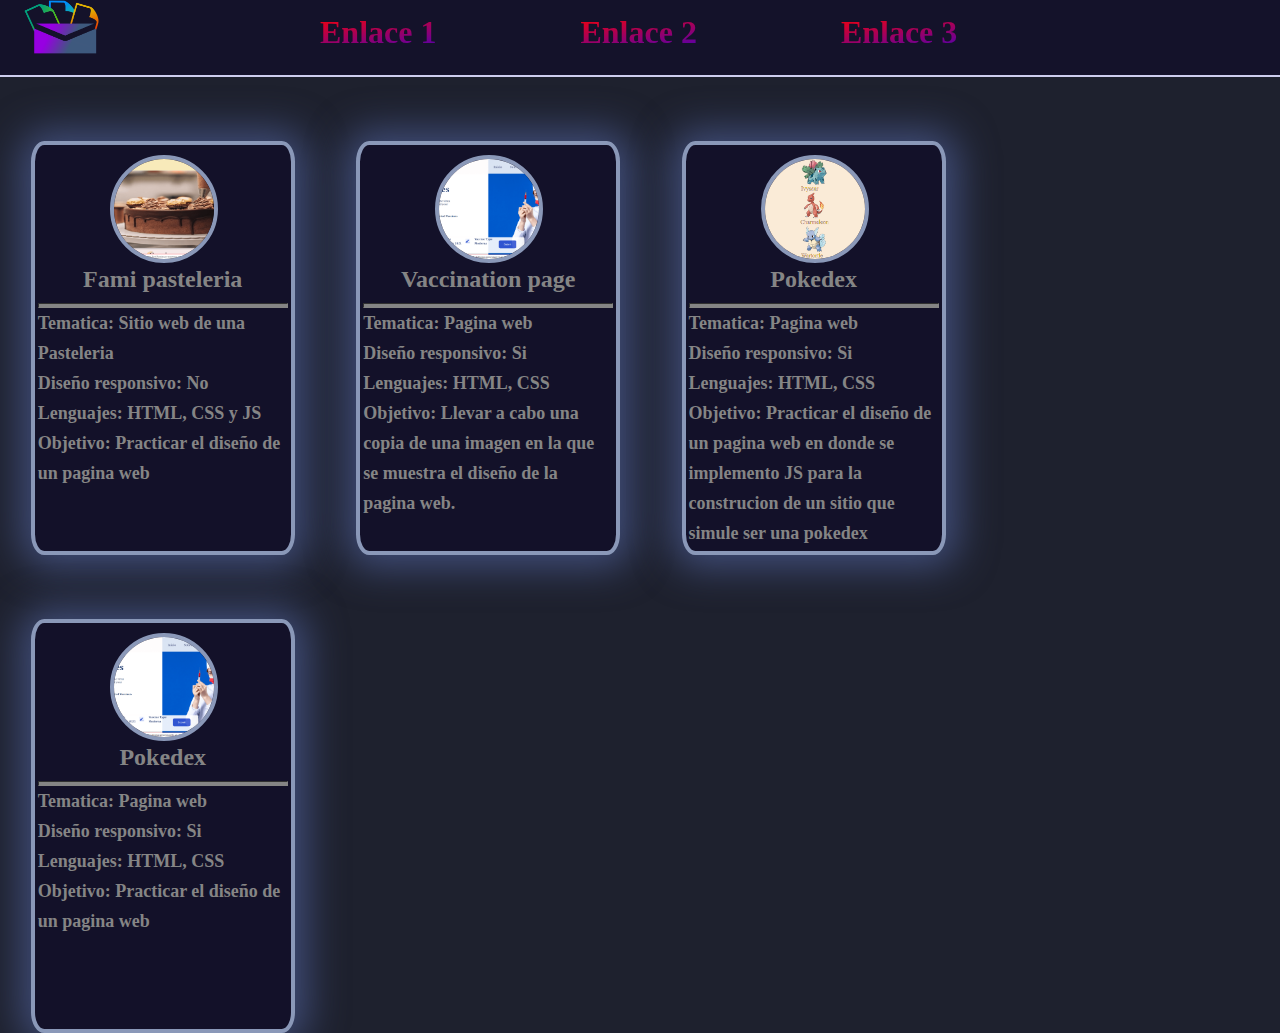
<file: index.html>
<html lang="en">

<head>
    <meta charset="UTF-8">
    <meta http-equiv="X-UA-Compatible" content="IE=edge">
    <meta name="viewport" content="width=device-width, initial-scale=1.0">
    <title>Portafolio personal</title>
    <link rel="stylesheet" href="css/css.css">
    <link rel="shortcut icon" href="img/portafolio.ico" type="image/x-icon">
    <link rel="stylesheet" href="https://fonts.googleapis.com/css2?family=Montserrat:wght@100&display=swap" type="te/css">
</head>

<body>
    <div class="menu-container">
        <div class="logo">
        <img src="img/portafolio.svg" alt="Logotipo del portafolio" class="img-logo">
        </div>
        <div class="menu">
        <ul>
            <li>enlace 1</li>
            <li>enlace 2</li>
            <li>enlace 3</li>
        </ul>
        </div>
            
    </div>
    <div class="main-container">
            <div class="card" id="1" onClick="reply_click(this.id)" onmouseover="getid(this);">
                <div class="div-card">
                    <img src="img/pasteleria.png" alt="Pagina web" class="img-card" id="img1">
                    <h4>Fami pasteleria</h4>
                    <hr class="hrcard" id="hr1">
                    <p>Tematica: Sitio web de una Pasteleria</p>
                    <p>Diseño responsivo: No</p>
                    <p>Lenguajes: HTML, CSS y JS </p>
                    <p>Objetivo: Practicar el diseño de un pagina web</p>
                </div>
            </div>
            <div class="card" id="2" onClick="reply_click(this.id)" onmouseover="getid(this);">
                <div class="div-card">
                    <img src="img/vaccination.png" alt="Pagina web" class="img-card" id="img2">
                    <h4>Vaccination page</h4>
                    <hr class="hrcard" id="hr2">
                    <p>Tematica: Pagina web </p>
                    <p>Diseño responsivo: Si</p>
                    <p>Lenguajes: HTML, CSS</p>
                    <p>Objetivo: Llevar a cabo una copia de una imagen en la que se muestra el diseño de la pagina web.</p>
                </div>
            </div>
            <div class="card" id="3" onClick="reply_click(this.id)" onmouseover="getid(this);">
                <div class="div-card">
                    <img src="img/pokedex.png" alt="Pagina web" class="img-card" id="img3">
                    <h4>Pokedex</h4>
                    <hr class="hrcard" id="hr3">
                    <p>Tematica: Pagina web</p>
                    <p>Diseño responsivo: Si</p>
                    <p>Lenguajes: HTML, CSS</p>
                    <p>Objetivo: Practicar el diseño de un pagina web en donde se implemento JS para la construcion de un sitio que simule ser una pokedex</p>
                </div>
            </div>
            <div class="card" id="4" onClick="reply_click(this.id)" onmouseover="getid(this);">
                <div class="div-card">
                    <img src="img/vaccination.png" alt="Pagina web" class="img-card" id="img4">
                    <h4>Pokedex</h4>
                    <hr class="hrcard" id="hr4">
                    <p>Tematica: Pagina web</p>
                    <p>Diseño responsivo: Si</p>
                    <p>Lenguajes: HTML, CSS</p>
                    <p>Objetivo: Practicar el diseño de un pagina web</p>
                </div>
            </div>
    </div>
</body>
<script src="js/script.js"></script>
<script src="https://ajax.googleapis.com/ajax/libs/jquery/3.6.0/jquery.min.js"></script>
</html>
</file>
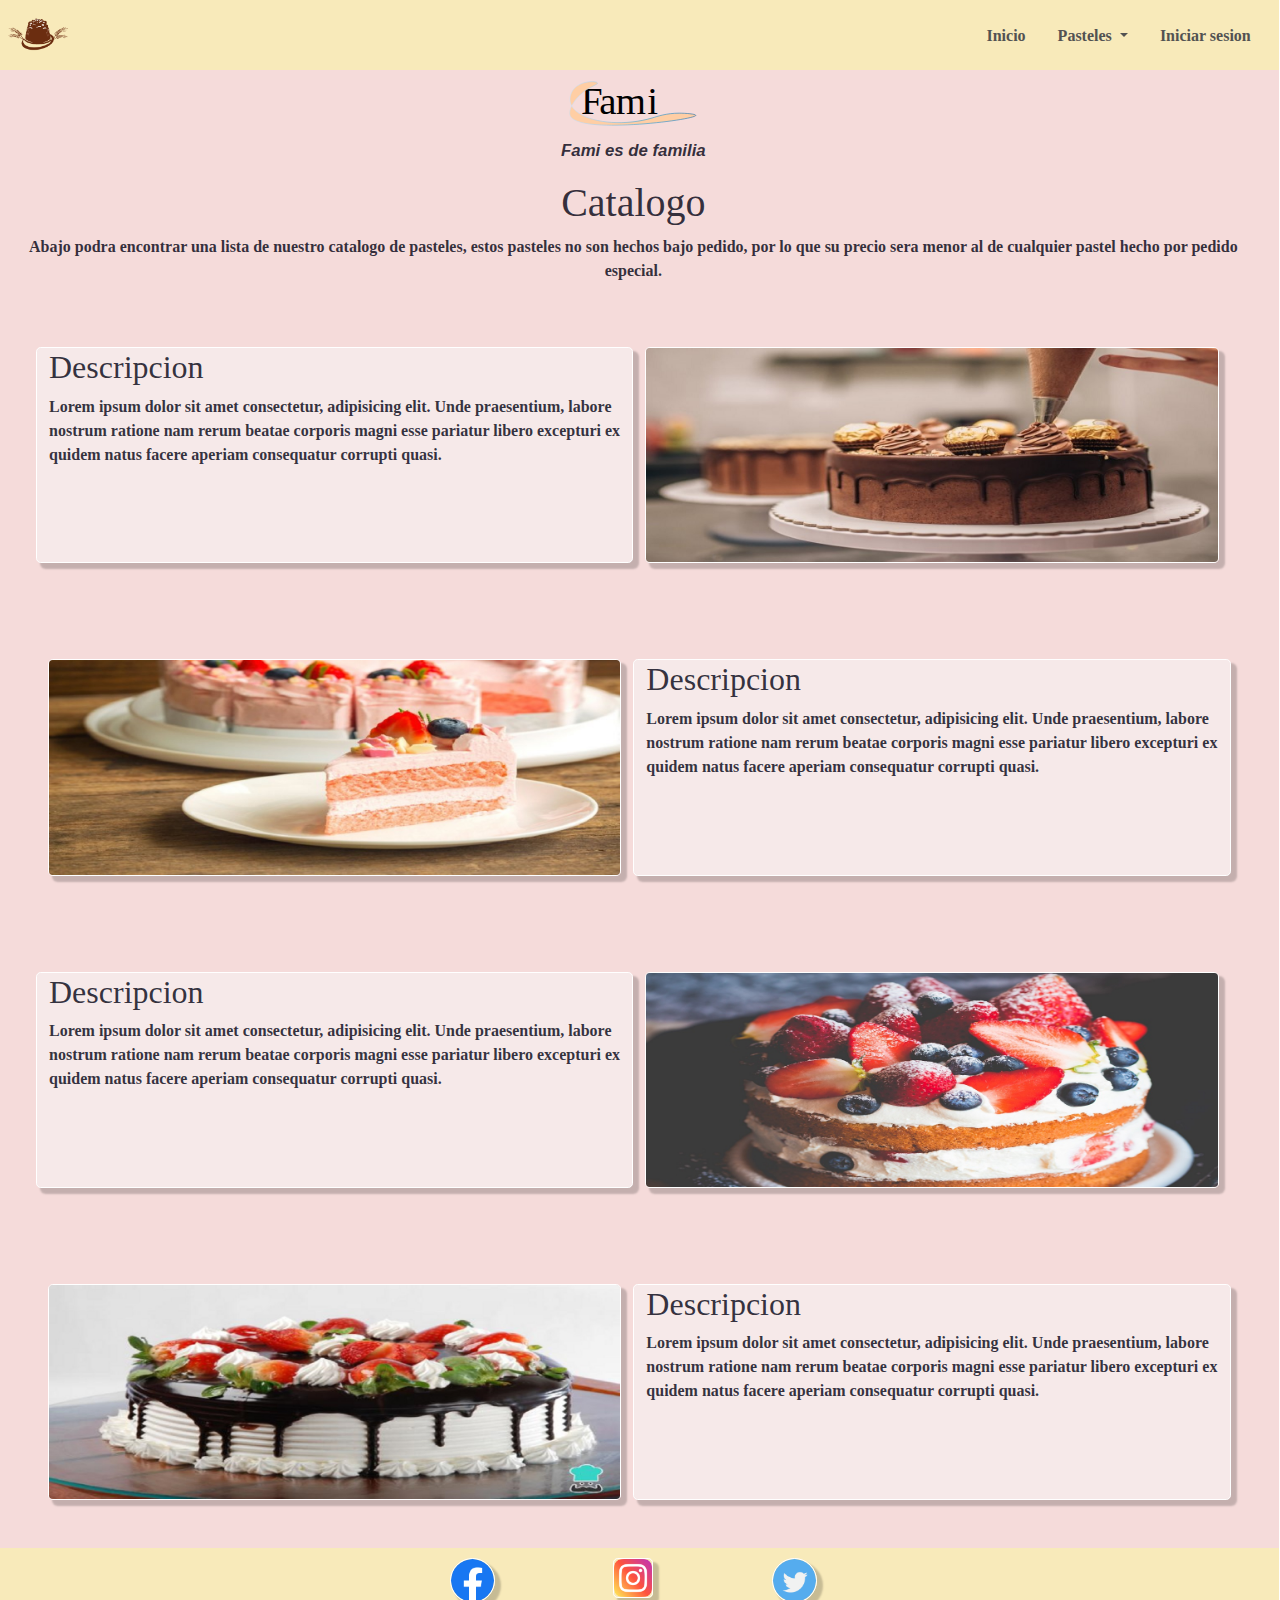
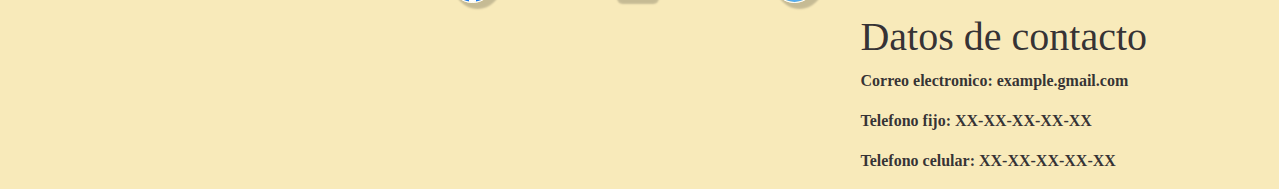
<file: catalogo.html>
<html lang="en">

<head>
    <meta charset="UTF-8">
    <meta http-equiv="X-UA-Compatible" content="IE=edge">
    <meta name="viewport" content="width=device-width, initial-scale=1.0">
    <link href="css/bootstrap.min.css" rel="stylesheet" />
    <link rel="icon" href="imagenes/logo pasteleria.svg">
    <script type="text/javascript" src="js/bootstrap.bundle.min.js"></script>
    <title>Pasteleria Fami</title>
</head>

<body class="bg-famibody">

    <div class="row bg-fami">
        <!--Menu de navegacion-->
        <div class="col-12">
            <a class="navbar-brand" href="index.html">
                <img class="my-2 ms-2" src="imagenes/logo pasteleria.svg" alt="Logo de Pasteleria Fami" width="60" height="54">
            </a>
            <div class="lifami nav-link ps-3 pt-3 my-2"><a href="#">Iniciar sesion</a></div>
            <div class="lifami nav-link ps-3 pt-3 my-2">
                <a class="dropdown-toggle" id="navbarDropdown" role="button" data-bs-toggle="dropdown" aria-expanded="false">
                Pasteles
                </a>
                <ul class="dropdown-menu border-0 bg-fami border-1" aria-labelledby="navbarDropdown">
                    <li class="bg-fami" style="width: 300px;">
                        <li><a class="dropdown-item bg-fami" href="catalogo.html">Catalogo</a></li>
                        <li><a class="dropdown-item bg-fami" href="pedidos especiales.html">Pedidos especiales</a></li>
                    </li>
                </ul>
            </div>
            <div class="lifami nav-link ps-3 pt-3 my-2"><a href="index.html">Inicio</a></div>
        </div>
    </div>
    <!--Fin del menu de navegacion-->

    <div class="row bg-famibody">
        <div class="col-12 text-center">
            <img src="imagenes/fami.svg" alt="Fami logo" width="130" height="68">
            <p class="pfami">Fami es de familia</p>
            <h1>Catalogo</h1>
            <p class="text-center">Abajo podra encontrar una lista de nuestro catalogo de pasteles, estos pasteles no son hechos bajo pedido, por lo que su precio sera menor al de cualquier pastel hecho por pedido especial.</p>
        </div>
    </div>
    <div class="row px-5 py-5 bg-famibody">
        <div class="col-6 bg-famibodyimg border border-1 border-white rounded-3">
            <h2>Descripcion</h2>
            <p>Lorem ipsum dolor sit amet consectetur, adipisicing elit. Unde praesentium, labore nostrum ratione nam rerum beatae corporis magni esse pariatur libero excepturi ex quidem natus facere aperiam consequatur corrupti quasi.</p>
        </div>
        <div class="col-6">
            <img class="img-fluidcol border border-1 border-white rounded-3" src="imagenes/pastel de chocolate.jpg" alt="Pastel de chocolate">
        </div>
    </div>

    <div class="row bg-famibody py-5 px-5">
        <div class="col-6">
            <img class="img-fluidcol border border-1 border-white rounded-3" src="imagenes/pastel de fresas.jpg" alt="Pastel de chocolate">
        </div>
        <div class="col-6 bg-famibodyimg border border-1 border-white rounded-3">
            <h2>Descripcion</h2>
            <p>Lorem ipsum dolor sit amet consectetur, adipisicing elit. Unde praesentium, labore nostrum ratione nam rerum beatae corporis magni esse pariatur libero excepturi ex quidem natus facere aperiam consequatur corrupti quasi.</p>
        </div>
    </div>

    <div class="row px-5 py-5 bg-famibody">
        <div class="col-6 bg-famibodyimg border border-1 border-white rounded-3">
            <h2>Descripcion</h2>
            <p>Lorem ipsum dolor sit amet consectetur, adipisicing elit. Unde praesentium, labore nostrum ratione nam rerum beatae corporis magni esse pariatur libero excepturi ex quidem natus facere aperiam consequatur corrupti quasi.</p>
        </div>
        <div class="col-6">
            <img class="img-fluidcol border border-1 border-white rounded-3" src="imagenes/pastel de frutas.jpg" alt="Pastel de chocolate">
        </div>
    </div>

    <div class="row bg-famibody py-5 px-5">
        <div class="col-6">
            <img class="img-fluidcol border border-1 border-white rounded-3" src="imagenes/pastel de vainilla.jpg" alt="Pastel de chocolate">
        </div>
        <div class="col-6 bg-famibodyimg border border-1 border-white rounded-3">
            <h2>Descripcion</h2>
            <p>Lorem ipsum dolor sit amet consectetur, adipisicing elit. Unde praesentium, labore nostrum ratione nam rerum beatae corporis magni esse pariatur libero excepturi ex quidem natus facere aperiam consequatur corrupti quasi.</p>
        </div>
    </div>

    <!--Pie de pagina-->
    <div class="row bg-fami">
        <div class="col-4">
        </div>
        <div class="col-1">
            <a href="https://www.facebook.com" target="_blank">
                <img class="img-centro border border-1 border-white rounded-circle" src="imagenes/facebook.png" alt="Logotipo de facebook" width="40" height="40">
            </a>
        </div>
        <div class="col-2">
            <a href="https://www.instagram.com" target="_blank">
                <img class="img-centro border border-1 border-white rounded-3" src="imagenes/instagram.png" alt="Logotipo de facebook" width="40" height="40">
            </a>
        </div>
        <div class="col-1">
            <a href="https://www.twitter.com" target="_blank">
                <img class="img-centro border border-1 border-white rounded-circle" src="imagenes/twitter.png" alt="Logotipo de facebook" width="40" height="40">
            </a>
        </div>
        <div class="col-4">
        </div>
    </div>
    <div class="row bg-fami">
        <div class="col-8"></div>
        <div class="col-4">
            <h1>Datos de contacto</h1>
            <p>Correo electronico: example.gmail.com</p>
            <p>Telefono fijo: XX-XX-XX-XX-XX</p>
            <p>Telefono celular: XX-XX-XX-XX-XX</p>
        </div>
    </div>
</body>

</html>
</file>
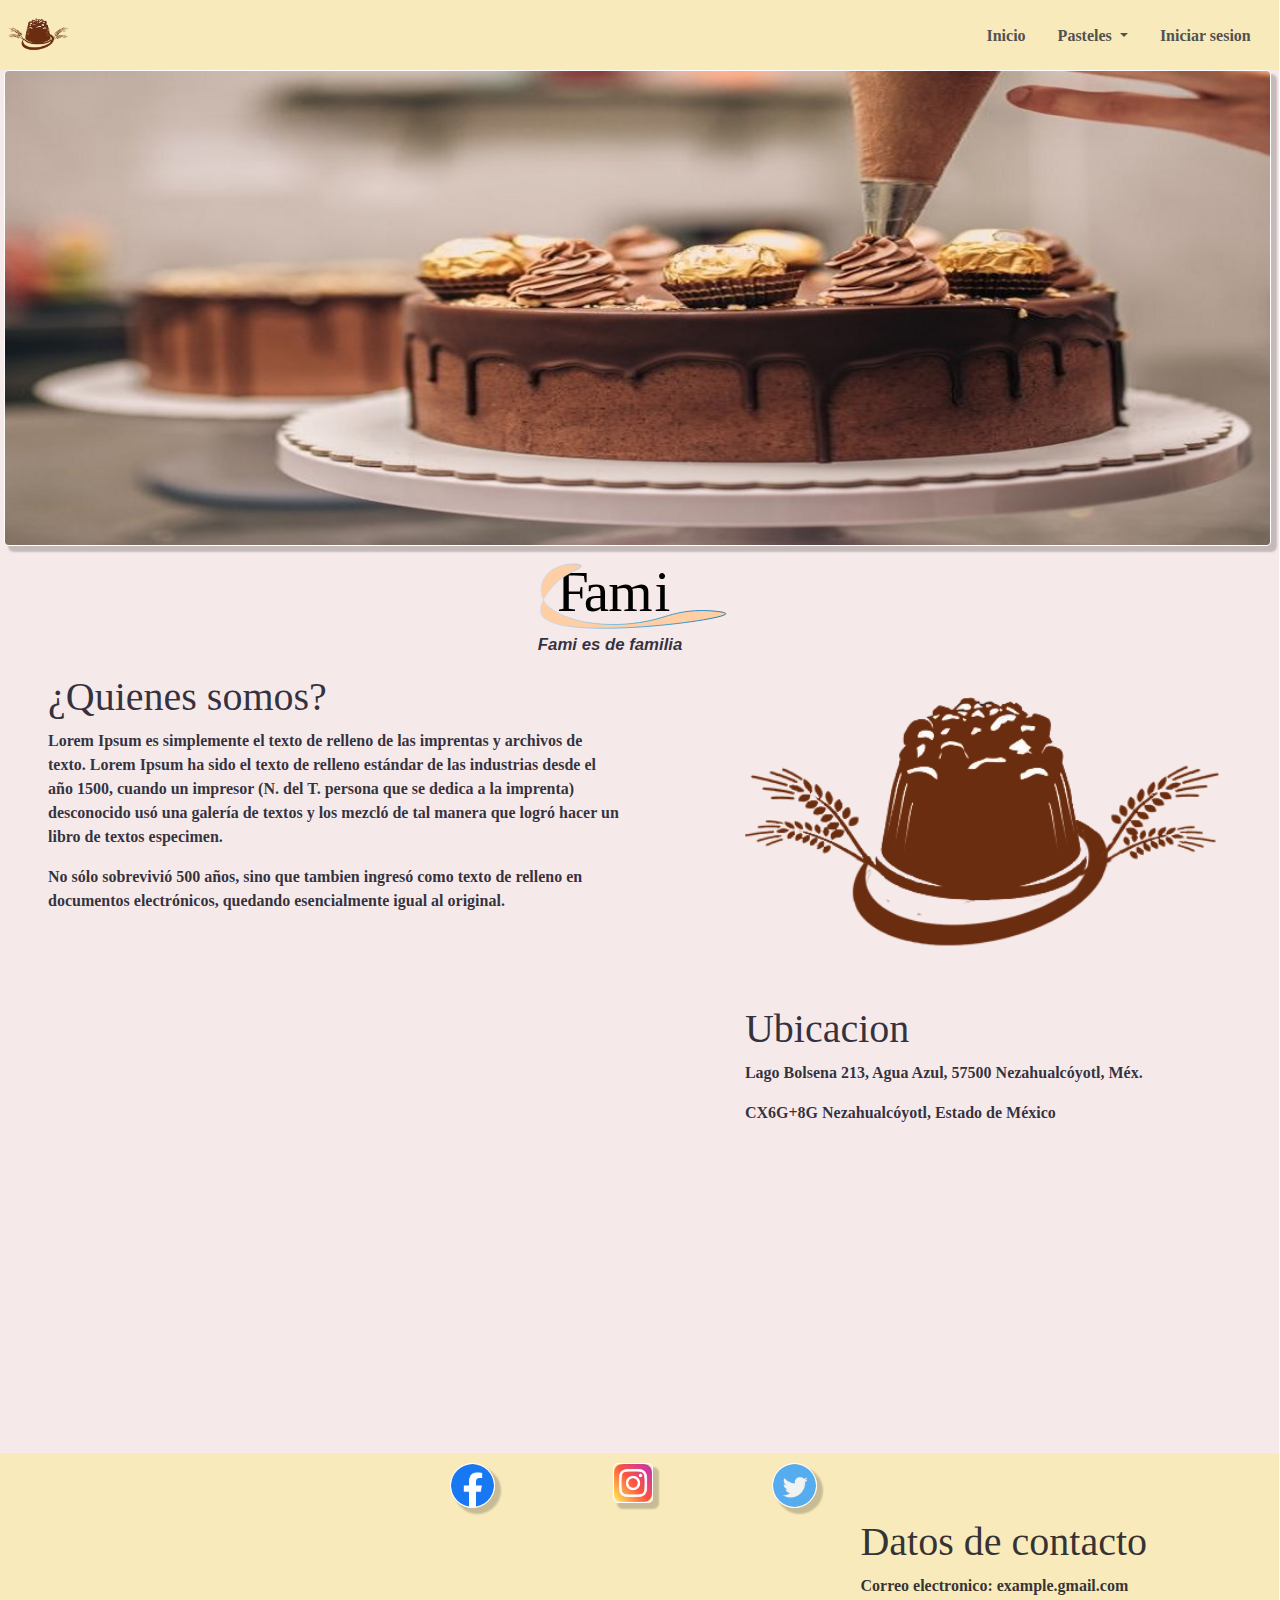
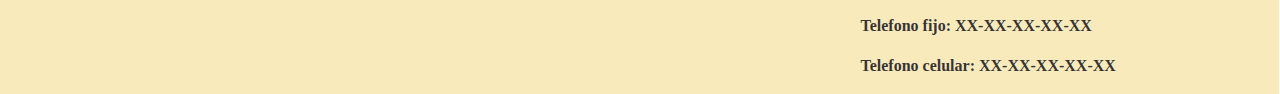
<file: Pasteleria.html>
<html lang="en">

<head>
    <meta charset="UTF-8">
    <meta http-equiv="X-UA-Compatible" content="IE=edge">
    <meta name="viewport" content="width=device-width, initial-scale=1.0">
    <link href="css/bootstrap.min.css" rel="stylesheet" />
    <link rel="icon" href="imagenes/logo pasteleria.svg">
    <script type="text/javascript" src="js/bootstrap.bundle.min.js"></script>
    <title>Pasteleria Fami</title>
</head>

<body class="bg-famibody">

    <div class="row bg-fami">
        <!--Menu de navegacion-->
        <div class="col-12">
            <a class="navbar-brand" href="index.html">
                <img class="my-2 ms-2" src="imagenes/logo pasteleria.svg" alt="Logo de Pasteleria Fami" width="60" height="54">
            </a>
            <div class="lifami nav-link ps-3 pt-3 my-2"><a href="#">Iniciar sesion</a></div>
            <div class="lifami nav-link ps-3 pt-3 my-2">
                <a class="dropdown-toggle" id="navbarDropdown" role="button" data-bs-toggle="dropdown" aria-expanded="false">
                Pasteles
                </a>
                <ul class="dropdown-menu border-0 bg-fami border-1" aria-labelledby="navbarDropdown">
                    <li class="bg-fami" style="width: 300px;">
                        <li><a class="dropdown-item bg-fami" href="catalogo.html">Catalogo</a></li>
                        <li><a class="dropdown-item bg-fami" href="pedidos_especiales.html">Pedidos especiales</a></li>
                    </li>
                </ul>
            </div>
            <div class="lifami nav-link ps-3 pt-3 my-2"><a href="index.html">Inicio</a></div>
        </div>
    </div>
    <!--Fin del menu de navegacion-->
    <div class="row bg-famibodyimg">
        <div class="col-12">
            <img class="imgfami ms-1 border border-1 border-white rounded-3" src="imagenes/pastel de chocolate.jpg" alt="Pastel de chocolate">
        </div>
    </div>
    <div class="row bg-famibodyimg">
        <div class="col-5">
        </div>
        <div class="col-2 pt-3">
            <img src="imagenes/fami.svg" alt="Logotipo en nombre">
            <p class="pfami">Fami es de familia</p>
        </div>
        <div class="col-5">
        </div>
    </div>
    <div class="row bg-famibodyimg px-5">
        <div class="col-6">
            <h1>¿Quienes somos?</h1>
            <p>Lorem Ipsum es simplemente el texto de relleno de las imprentas y archivos de texto. Lorem Ipsum ha sido el texto de relleno estándar de las industrias desde el año 1500, cuando un impresor (N. del T. persona que se dedica a la imprenta) desconocido
                usó una galería de textos y los mezcló de tal manera que logró hacer un libro de textos especimen.
            </p>
            <p>No sólo sobrevivió 500 años, sino que tambien ingresó como texto de relleno en documentos electrónicos, quedando esencialmente igual al original.
            </p>
        </div>
        <div class="col-1"></div>
        <div class="col-5 img-fluid pt-4">
            <img src="imagenes/logo pasteleria.svg" alt="Logotipo en nombre">
        </div>
    </div>
    <div class="row bg-famibodyimg py-5 px-5">
        <div class="col-6">
            <iframe src="https://www.google.com/maps/embed?pb=!1m14!1m8!1m3!1d1330.435777729469!2d-99.02354667046754!3d19.410649904470286!3m2!1i1024!2i768!4f13.1!3m3!1m2!1s0x85d1fcc8a230b1cb%3A0x95c3017c5b7a53d6!2sLago%20Alberto%20220A%2C%20Agua%20Azul%2C%2057500%20Nezahualc%C3%B3yotl%2C%20M%C3%A9x.!5e0!3m2!1ses-419!2smx!4v1646534807031!5m2!1ses-419!2smx"
                width="595" height="400"></iframe>
        </div>
        <div class="col-1"></div>
        <div class="col-5">
            <h1>Ubicacion</h1>
            <p>Lago Bolsena 213, Agua Azul, 57500 Nezahualcóyotl, Méx.</p>
            <p>CX6G+8G Nezahualcóyotl, Estado de México</p>
        </div>
    </div>
    <!--Pie de pagina-->
    <div class="row bg-fami">
        <div class="col-4">
        </div>
        <div class="col-1">
            <a href="https://www.facebook.com" target="_blank">
                <img class="img-centro border border-1 border-white rounded-circle" src="imagenes/facebook.png" alt="Logotipo de facebook" width="40" height="40">
            </a>
        </div>
        <div class="col-2">
            <a href="https://www.instagram.com" target="_blank">
                <img class="img-centro border border-1 border-white rounded-3" src="imagenes/instagram.png" alt="Logotipo de facebook" width="40" height="40">
            </a>
        </div>
        <div class="col-1">
            <a href="https://www.twitter.com" target="_blank">
                <img class="img-centro border border-1 border-white rounded-circle" src="imagenes/twitter.png" alt="Logotipo de facebook" width="40" height="40">
            </a>
        </div>
        <div class="col-4">
        </div>
    </div>
    <div class="row bg-fami">
        <div class="col-8"></div>
        <div class="col-4">
            <h1>Datos de contacto</h1>
            <p>Correo electronico: example.gmail.com</p>
            <p>Telefono fijo: XX-XX-XX-XX-XX</p>
            <p>Telefono celular: XX-XX-XX-XX-XX</p>
        </div>
    </div>
</body>

</html>
</file>
<file: css/css.css>
* {
    padding: 0%;
    margin: 0%;
}
body{
    background-color: #1e212e;
    display: block;
    height: max-content;
}
h4{
    text-align: center;
    margin-bottom: 10px;
}
p{
    font-size: 18px;
    font-weight: bold;
    line-height: 30px;
}
ul{
    padding-top: 1.5%;
}
li{
    display:inline;
    float: left;
    padding-right:9rem;
    font-size: xx-large;
    text-transform: capitalize;
    font-weight: bold;
    background: -webkit-linear-gradient(left top, red, yellow);
    background: linear-gradient(to bottom right, red, blue);
    -webkit-background-clip: text;  
    -webkit-text-fill-color: transparent;
}
.hrcard{
   border-color: rgb(133, 133, 133);
   background: rgb(133, 133, 133);
   height: 3px;
   transition: border 1s;
}
.menu-container {
    background: #0a022579;
    position: relative;
    width: 100%;
    height: auto;
    display: grid;
    border-bottom: 2px solid rgb(205, 205, 238);
    grid-template-columns: repeat(4, 1fr);
    grid-template-rows: auto;
    grid-template-areas: 'logo header header header'
}

.logo{
width: 75px;
height: 75px;
padding-left: 1.5rem;
}
.img-logo{
    max-width:75px;
    max-height:75px;
}
.div-card{
    width: 100%;
    height: 33%;
    border: 0px; 
}
a:link, a:visited, a:active {
    text-decoration:none;
}
.img-card{
    width: 100px;
    height: 100px;
    border: 4px solid #8a98b8;
    border-radius: 50%;
    position: relative;
    top:5%;
    left: 72px;
    margin-bottom: 10px;
    object-fit: cover;
}
.menu{
    grid-area: header;
    width: 100%;
}
.main-container{
    width: 100%;
    height: 500px;
   
}
.card{
    display: inline;
    float: left;
    margin:5% 2.4% 0% 2.4%;
    background: #131129;
    width: 250px;
    height: 400px;
    padding: 3px;
    position: relative;
    border: 4px solid #8a98b8;
    border-radius: 5%;
    display: flex;
    font-size: 1.5rem;
    color: rgb(133, 133, 133);
    cursor: pointer;
    font-family:Raleway;
    box-shadow: 1px 1px 38.8px 10.2px rgb(65, 78, 122);
}
.card:hover{
    color: rgb(88 199 250 / 100%);
    transition: color 1s;
    transition: box-shadow 1s, border 1s;
    border: 4px solid rgb(88 199 250 / 100%);
    box-shadow: 1px 1px 38.8px 10.2px rgb(88 199 250 / 100%);
}
.card:hover::before, .card:hover::after{
    animation: none;
}
.hoverimg{
    width: 100px;
    height: 100px;
    border-radius: 50%;
    object-fit: cover;
    position: relative;
    top:5%;
    left: 72px;
    margin-bottom: 10px;
    transition: border 1s;
    border: 4px solid rgb(88 199 250 / 100%);
}
.hrcardjs{
    height: 3px;
    transition: border 1s;
    background: rgb(88 199 250 / 100%);
    border-color: rgb(88 199 250 / 100%);
}
</file>
